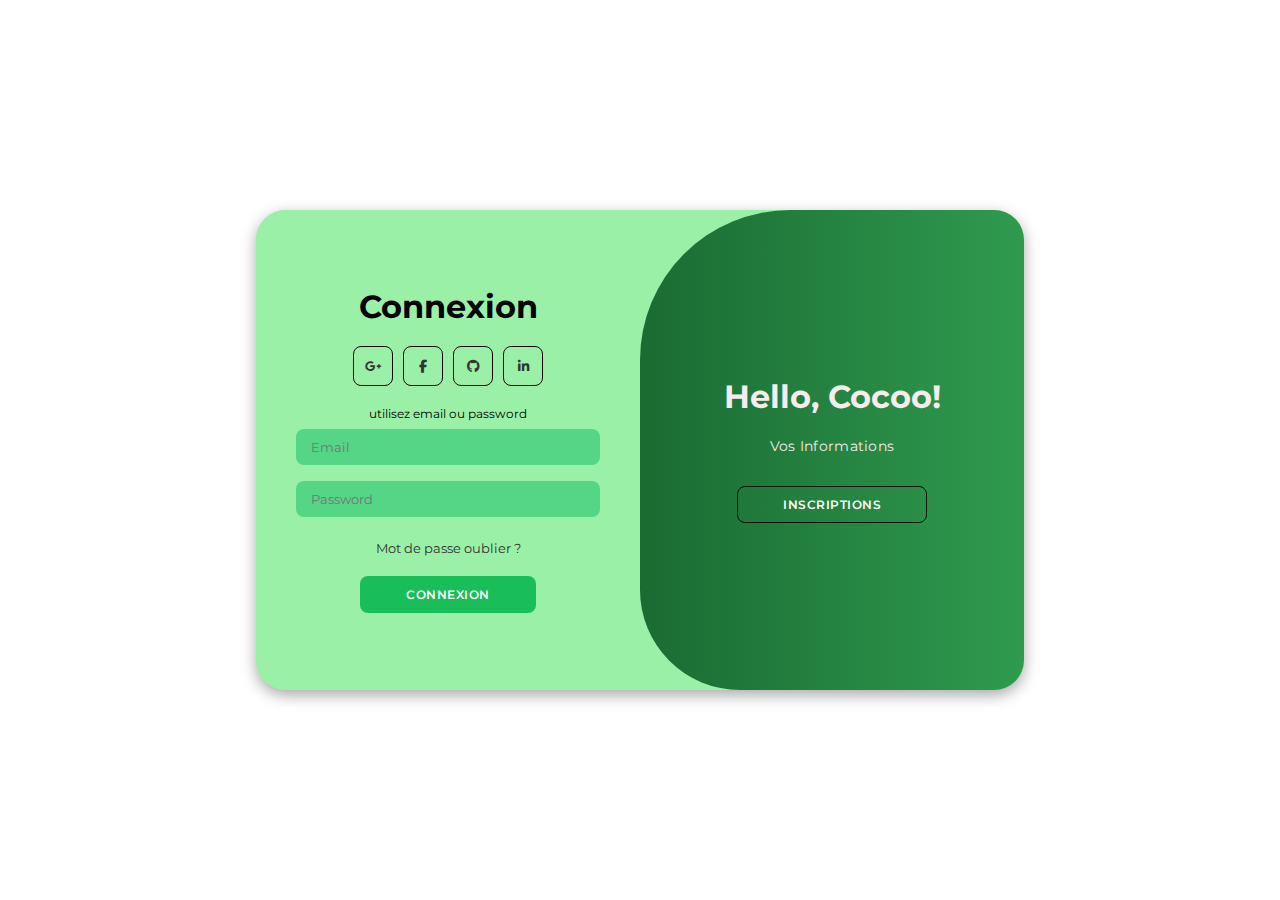
<file: signin&login.html>
<!DOCTYPE html>
<html lang="en">

<head>
    <meta charset="UTF-8">
    <meta name="viewport" content="width=device-width, initial-scale=1.0">
    <link rel="stylesheet" href="https://cdnjs.cloudflare.com/ajax/libs/font-awesome/6.4.2/css/all.min.css">
    <link rel="stylesheet" href="signin&login.css">
    <title>Login Page</title>
</head>

<body>  

    <div class="container" id="container">
        <div class="form-container sign-up">
            <form>
                <h1>Creer un Compte</h1>
                <div class="social-icons">
                    <a href="#" class="icon"><i class="fa-brands fa-google-plus-g"></i></a>
                    <a href="#" class="icon"><i class="fa-brands fa-facebook-f"></i></a>
                    <a href="#" class="icon"><i class="fa-brands fa-github"></i></a>
                    <a href="#" class="icon"><i class="fa-brands fa-linkedin-in"></i></a>
                </div>
                <span>Ou utiliser son email pour se connecter</span>
                <input type="text" placeholder="Name">
                <input type="email" placeholder="Email">
                <input type="password" placeholder="Password">
                <button>Inscription</button>
            </form>
        </div>
        <div class="form-container sign-in">
            <form action="index.html">
                <h1>Connexion</h1>
                <div class="social-icons">
                    <a href="#" class="icon"><i class="fa-brands fa-google-plus-g"></i></a>
                    <a href="#" class="icon"><i class="fa-brands fa-facebook-f"></i></a>
                    <a href="#" class="icon"><i class="fa-brands fa-github"></i></a>
                    <a href="#" class="icon"><i class="fa-brands fa-linkedin-in"></i></a>
                </div>
                <span>utilisez email ou password</span>
                <input type="email" placeholder="Email">
                <input type="password" placeholder="Password">
                <a href="#">Mot de passe oublier ?</a>
                <button>Connexion</button>
            </form>
        </div>
        <div class="toggle-container">
            <div class="toggle">
                <div class="toggle-panel toggle-left">
                    <h1>Bienvenue</h1>
                    <p>entrez vos coordonnées personelles</p>
                    <button class="hidden" id="login">Connexion</button>
                </div>
                <div class="toggle-panel toggle-right">
                    <h1>Hello, Cocoo!</h1>
                    <p>Vos Informations</p>
                    <button class="hidden" id="register">Inscriptions</button>
                </div>
            </div>
        </div>
    </div>

    <script src="signin&login.js"></script>
</body>

</html>
</file>
<file: signin&login.css>
@import url('https://fonts.googleapis.com/css2?family=Montserrat:wght@300;400;500;600;700&display=swap');

*{
    margin: 0;
    padding: 0;
    box-sizing: border-box;
    font-family: 'Montserrat', sans-serif;
}

body{
    /* background-color: #e7efe9;
    background: linear-gradient(to right, #e2e2e2, #c9d6ff); */
    background-image: url(https://images.rawpixel.com/image_800/czNmcy1wcml2YXRlL3Jhd3BpeGVsX2ltYWdlcy93ZWJzaXRlX2NvbnRlbnQvbHIvcm00MjItMDQ3LWtxOTJ3eDl5LmpwZw.jpg);
    display: flex;
    align-items: center;
    justify-content: center;
    flex-direction: column;
    height: 100vh;
}

.container{
    background-color: #9af0a7;
    border-radius: 30px;
    box-shadow: 0 5px 15px rgba(0, 0, 0, 0.35);
    position: relative;
    overflow: hidden;
    width: 768px;
    max-width: 100%;
    min-height: 480px;
}

.container p{
    font-size: 14px;
    line-height: 20px;
    letter-spacing: 0.3px;
    margin: 20px 0;
}

.container span{
    font-size: 12px;
}

.container a{
    color: #333;
    font-size: 13px;
    text-decoration: none;
    margin: 15px 0 10px;
}

.container button{
    background-color: #1abe59;
    color: #fff;
    font-size: 12px;
    padding: 10px 45px;
    border: 1px solid transparent;
    border-radius: 8px;
    font-weight: 600;
    letter-spacing: 0.5px;
    text-transform: uppercase;
    margin-top: 10px;
    cursor: pointer;
}

.container button.hidden{
    background-color: transparent;
    border-color: #031002;
}

.container form{
    background-color: #9af0a7;
    display: flex;
    align-items: center;
    justify-content: center;
    flex-direction: column;
    padding: 0 40px;
    height: 100%;
}

.container input{
    background-color: #55d586;
    border: none;
    margin: 8px 0;
    padding: 10px 15px;
    font-size: 13px;
    border-radius: 8px;
    width: 100%;
    outline: none;
}

.form-container{
    position: absolute;
    top: 0;
    height: 100%;
    transition: all 0.6s ease-in-out;
}

.sign-in{
    left: 0;
    width: 50%;
    z-index: 2;
}

.container.active .sign-in{
    transform: translateX(100%);
}

.sign-up{
    left: 0;
    width: 50%;
    opacity: 0;
    z-index: 1;
}

.container.active .sign-up{
    transform: translateX(100%);
    opacity: 1;
    z-index: 5;
    animation: move 0.6s;
}

@keyframes move{
    0%, 49.99%{
        opacity: 0;
        z-index: 1;
    }
    50%, 100%{
        opacity: 1;
        z-index: 5;
    }
}

.social-icons{
    margin: 20px 0;
}

.social-icons a{
    border: 1px solid #140303;
    border-radius: 20%;
    display: inline-flex;
    justify-content: center;
    align-items: center;
    margin: 0 3px;
    width: 40px;
    height: 40px;
}

.toggle-container{
    position: absolute;
    top: 0;
    left: 50%;
    width: 50%;
    height: 100%;
    overflow: hidden;
    transition: all 0.6s ease-in-out;
    border-radius: 150px 0 0 100px;
    z-index: 1000;
}

.container.active .toggle-container{
    transform: translateX(-100%);
    border-radius: 0 150px 100px 0;
}

.toggle{
    background-color: #06581e;
    height: 100%;
    background: linear-gradient(to right, #063b16, #2f9b4f);
    color: #f5ecec;
    position: relative;
    left: -100%;
    height: 100%;
    width: 200%;
    transform: translateX(0);
    transition: all 0.6s ease-in-out;
}

.container.active .toggle{
    transform: translateX(50%);
}

.toggle-panel{
    position: absolute;
    width: 50%;
    height: 100%;
    display: flex;
    align-items: center;
    justify-content: center;
    flex-direction: column;
    padding: 0 30px;
    text-align: center;
    top: 0;
    transform: translateX(0);
    transition: all 0.6s ease-in-out;
}

.toggle-left{
    transform: translateX(-200%);
}

.container.active .toggle-left{
    transform: translateX(0);
}

.toggle-right{
    right: 0;
    transform: translateX(0);
}

.container.active .toggle-right{
    transform: translateX(200%);
}
</file>
